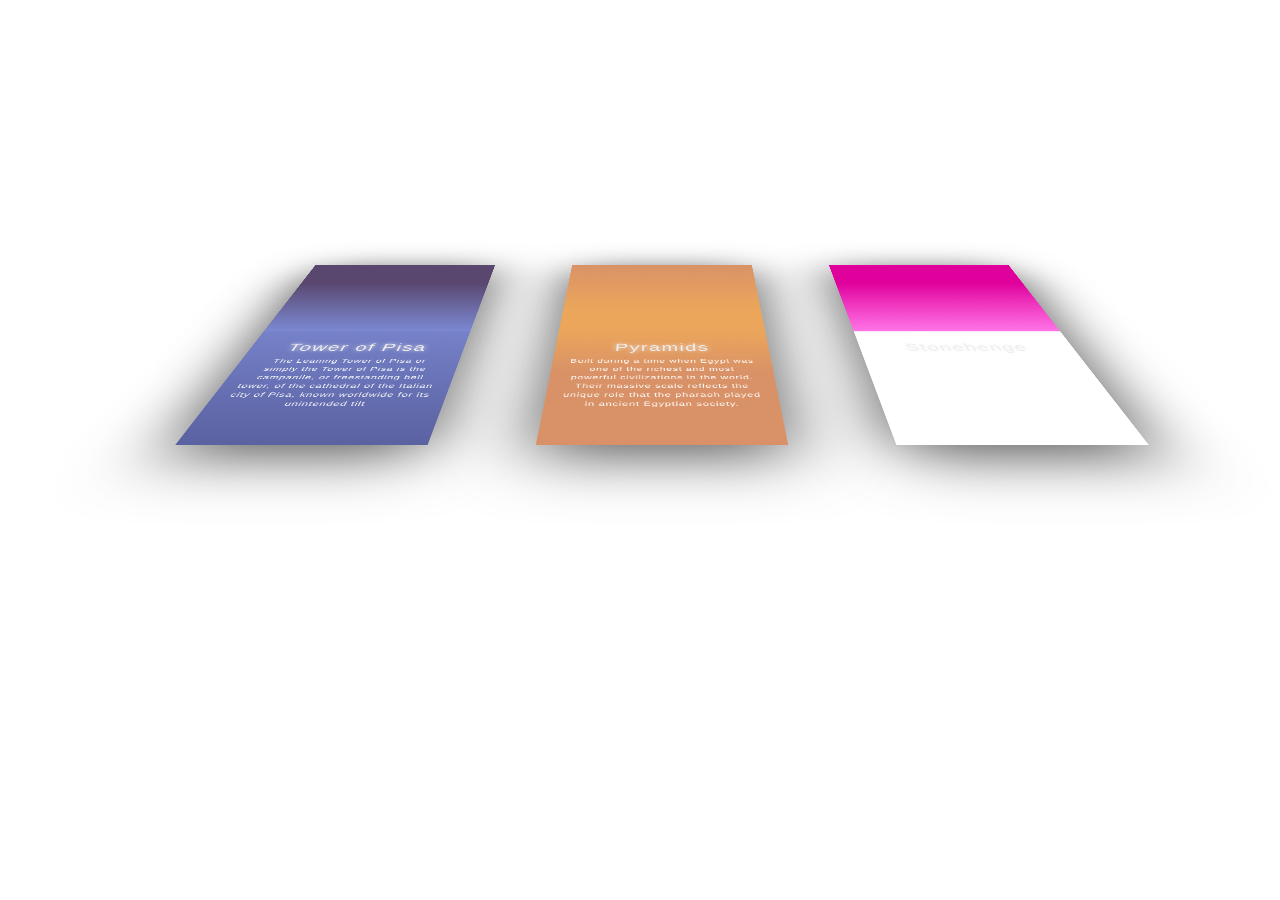
<file: connexus/static/extra/Cards/index.html>
<html>
	<head> 
	<link href="cards.css" rel="stylesheet">
	<link href="../../assets/css/argon.css" rel="stylesheet">
	</head>
	<body>
		<div class="cardwrapper">
			<div class="cardcontainer" id="cardc0">
				<div class="cardimage" id="cardi0">			
					
				</div>
				<div class="cardstory" id="cards0">
					<div class="cardinfo">
					<h3 style="text-align: center; text-shadow: 0px 0px 10px #eee; color: #eee; letter-spacing: 2px;">Pyramids</h3>
					<p style="font-size: 14px; color: #fff; padding: 0px 20px 20px 20px; line-height: 150%; text-align: center; letter-spacing: 1px;"> 
						Built during a time when Egypt was one of the richest and most powerful civilizations in the world. Their massive scale reflects the unique role that the pharaoh played in ancient Egyptian society.
					</p>
					</div>
				</div>
			</div>
			<div class="cardcontainer" id="cardc1">
				<div class="cardimage" id="cardi1">
					
				</div>
				<div class="cardstory" id="cards1">
					<div class="cardinfo">
						<h3 style="text-align: center; text-shadow: 0px 0px 10px #eee; color: #eee; letter-spacing: 2px;">Stonehenge</h3>
					<p style="font-size: 14px; color: #fff; padding: 0px 20px 20px 20px; line-height: 150%; text-align: center; letter-spacing: 1px;"> 
						Stonehenge is a prehistoric monument in Wiltshire, England. It was constructed in several stages between 3000 and 1500 B.C., spanninng to the Bronze Age.
					</p>
					</div>
				</div>
			</div>
			<div class="cardcontainer" id="cardc2">
				<div class="cardimage" id="cardi2">
					
				</div>
				<div class="cardstory" id="cards2">
					<div class="cardinfo">
					<h3 style="text-align: center; text-shadow: 0px 0px 10px #eee; color: #eee; letter-spacing: 2px;">Tower of Pisa</h3>
					<p style="font-size: 14px; color: #fff; padding: 0px 20px 20px 20px; line-height: 150%; text-align: center; letter-spacing: 1px;"> 
						The Leaning Tower of Pisa or simply the Tower of Pisa is the campanile, or freestanding bell tower, of the cathedral of the Italian city of Pisa, known worldwide for its unintended tilt
					</p>
					</div>
				</div>
			</div>
		</div>
	</body>
</html>
</file>
<file: connexus/static/extra/Cards/cards.css>
.cardwrapper {
  position: relative;
  top: 10%;
  left: 40%;
  width: 300px;
  height: 500px;
  perspective: 900px;
}

.cardcontainer {
  position: absolute;
  top: 0%;
  width: 100%;
  height: 100%;
  transition: .5s all ease;
  transform: rotateX(60deg) scale(0.7);
  perspective: 900px;
  box-shadow: 0px 20px 50px #555;
  animation: entry 1s linear 1;
}

#cardc0 {
  position: absolute;
  top: 0%;
  width: 100%;
  height: 100%;
  background: linear-gradient(to bottom, #eba65b 30%, #d99267 100%);
  z-index: 300;
  box-shadow: 0px 20px 100px #555;
}

#cardc1 {
  background: linear-gradient(to bottom, #e0009c 30%, #ff74e6 100%);
  box-shadow: 0px 20px 100px #555;
  left: 100%;
  z-index: 0;
}

#cardc2 {
  left: -100%;
  z-index: 0;
  background: linear-gradient(to bottom, #59476f 30%, #7b88d1 100%);
  box-shadow: 0px 20px 100px #555;
}

.cardcontainer:hover {
  cursor: pointer;
  transform: rotate(0deg) scale(1) translateY(10px);
  transition: .5s all ease;
  z-index: 400;
}

.cardimage {
  position: absolute;
  top: 0%;
  left: 0%;
  width: 100%;
  height: 45%;
  background: linear-gradient(to top, #eba65b 30%, #d99267 100%);
}

#cardi1 {
  background: linear-gradient(to bottom, #e0009c 30%, #ff74e6 100%);
}

#cardi2 {
  background: linear-gradient(to bottom, #59476f 30%, #7b88d1 100%);
}

.cardsun {
  position: absolute;
  top: 50%;
  height: 50%;
  left: 0%;
  width: 100%;
}

.cardsun1 {
  width: 50px;
  height: 50px;
  box-shadow: 0px 0px 10px #fff;
}

.cardst4 {
  fill: #f8c56f;
  opacity: 1;
}

.cardst5,
.cardst7 {
  fill: #fff;
}

#cardsh2 {
  opacity: 0.5;
}

#cardsh3 {
  opacity: 0.3;
}

.cardst6 {
  fill: #59476f;
}

.cardst10 {
  fill: #c5a7e5;
  stroke: #222;
}

.cardst11 {
  stroke: #212121;
  opacity: 0.5;
}

#cardsh1 {
  fill: #f8c56f;
  opacity: 0.4;
}

.cardst0 {
  fill: #a25a62;
  stroke: none;
  stroke-miterlimit: 10;
}

.cardst1 {
  fill: none;
  stroke: #a25a62;
  stroke-width: 2;
  stroke-miterlimit: 10;
}

.cardst2 {
  fill: #cd775c;
}

.cardst3 {
  fill: #fff;
  opacity: 0.3;
}

.cardstory {
  position: absolute;
  top: 45%;
  left: 0%;
  height: 55%;
  width: 100%;
  background: linear-gradient(to bottom, #eba65b 0%, #d99267 40%);
  z-index: 30;
}

#cards1 {
  background: linear-gradient(to top, #fff 0%, #fff 100%);
}

#cards2 {
  background: linear-gradient(to top, #5b62a2 0%, #7b88d1 120%);
}

.cardinfo {
  position: absolute;
  top: 10%;
}

.cardpage {
  position: absolute;
  top: 80%;
  width: 100%;
  left: 0%;
  height: 20%;
  z-index: 30;
}

@keyframes simple {
  50% {
    transform: translateX(10px);
    opacity: 0.5;
  }
  100% {
    transform: translateX(10px);
    opacity: 0;
  }
}

@keyframes simple1 {
  50% {
    transform: translateX(-10px);
    opacity: 0.5;
  }
  100% {
    transform: translateX(-10px);
    opacity: 0;
  }
}

@keyframes entry {
  0% {
    top: -20%;
    opacity: 0.1;
  }
  100% {
    top: 0%;
  }
}
</file>
